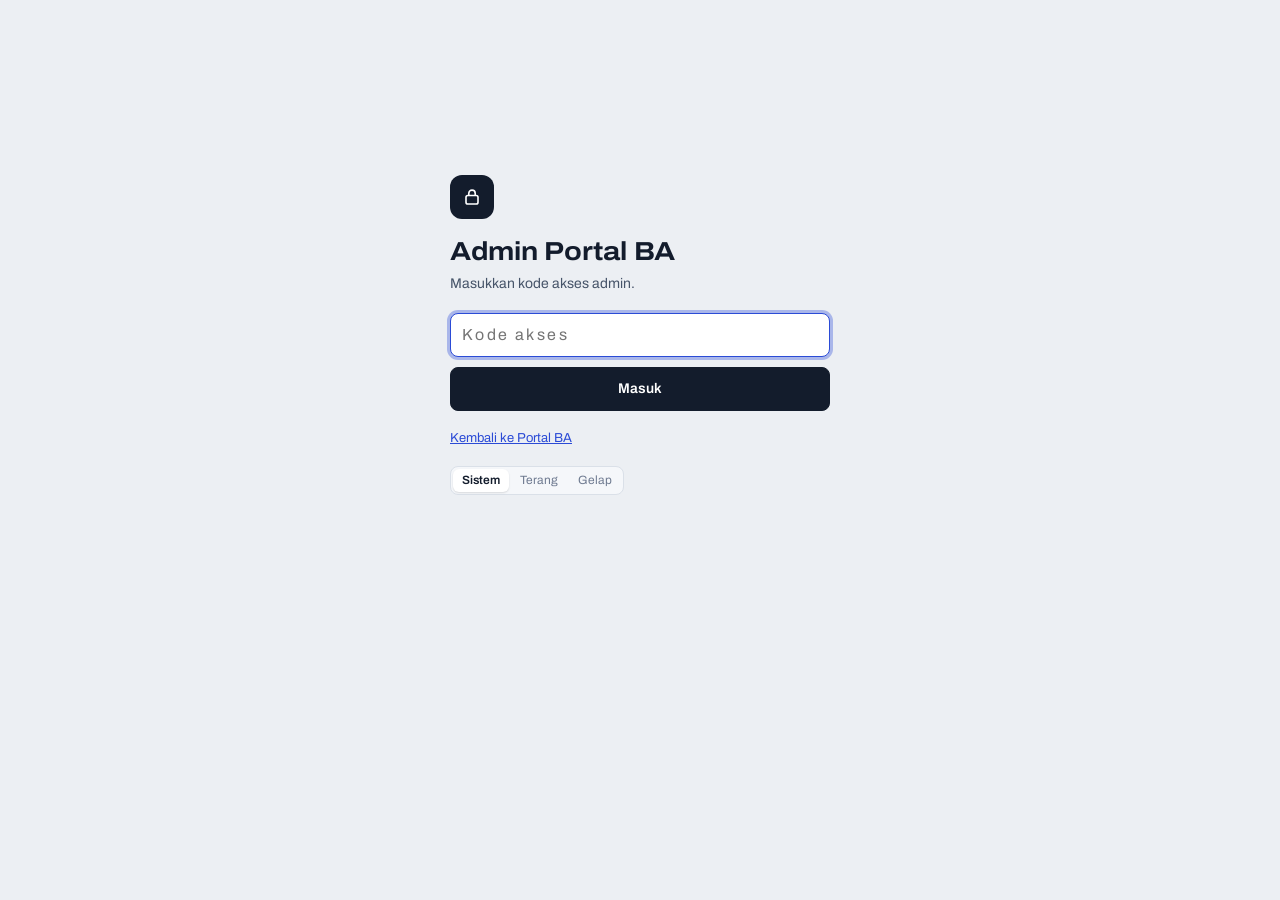
<file: ba_portal/frontend/admin.html>
<!doctype html>
<html lang="id">
<head>
<meta charset="utf-8">
<meta name="viewport" content="width=device-width,initial-scale=1,viewport-fit=cover">
<meta name="robots" content="noindex,nofollow">
<title>Admin Portal BA</title>
<link rel="preload" href="fonts/archivo-latin.woff2" as="font" type="font/woff2" crossorigin>
<link rel="stylesheet" href="style.css">
<script src="theme.js"></script>
</head>
<body>
<div id="app"></div>
<div class="toast" id="toast" role="status" aria-live="polite"></div>
<script src="common.js"></script>
<script src="admin.js"></script>
</body>
</html>
</file>
<file: ba_portal/frontend/style.css>
/* Portal BA, design v3 "document desk" (see design/DESIGN_NOTES.md) */
@font-face{font-family:"Archivo";font-style:normal;font-weight:300 900;font-stretch:62% 125%;font-display:swap;
  src:url(fonts/archivo-latin.woff2) format("woff2");
  unicode-range:U+0000-00FF,U+0131,U+0152-0153,U+02BB-02BC,U+02C6,U+02DA,U+02DC,U+0304,U+0308,U+0329,U+2000-206F,U+20AC,U+2122,U+2191,U+2193,U+2212,U+2215,U+FEFF,U+FFFD}
@font-face{font-family:"Archivo";font-style:normal;font-weight:300 900;font-stretch:62% 125%;font-display:swap;
  src:url(fonts/archivo-latin-ext.woff2) format("woff2");
  unicode-range:U+0100-02BA,U+02BD-02C5,U+02C7-02CC,U+02CE-02D7,U+02DD-02FF,U+0304,U+0308,U+0329,U+1D00-1DBF,U+1E00-1E9F,U+1EF2-1EFF,U+2020,U+20A0-20AB,U+20AD-20C0,U+2113,U+2C60-2C7F,U+A720-A7FF}

:root{
  color-scheme:light;
  --bg:#ECEFF3; --surface:#FFFFFF; --surface-2:#F5F7FA; --sunken:#E3E7EE;
  --ink:#131C2C; --ink-2:#465469; --ink-3:#6E7A90;
  --line:#DAE0E8; --line-2:#C5CDD8;
  --accent:#2B4BD6; --accent-bg:#E8ECFC;
  --valid:#0E7A47; --valid-ink:#0B6239; --valid-bg:#E2F2E9;
  --invalid:#C42A2A; --invalid-ink:#A11F1F; --invalid-bg:#FBE8E7;
  --wait:#9A5B00; --wait-bg:#FBF0DC;
  --slab-valid:#0E7A47; --slab-invalid:#C42A2A; --slab-neutral:#2A3446; --on-slab:#FFFFFF;
  --btn:#131C2C; --on-btn:#FFFFFF;
  --shadow-paper:0 1px 2px rgba(19,28,44,.08),0 12px 32px -12px rgba(19,28,44,.22);
  --focus:0 0 0 3px color-mix(in srgb,var(--accent) 35%,transparent);
}
@media (prefers-color-scheme:dark){:root:not([data-theme="light"]){
  color-scheme:dark;
  --bg:#0E141E; --surface:#151D29; --surface-2:#1A2331; --sunken:#0B1018;
  --ink:#E6EBF2; --ink-2:#A6B1C2; --ink-3:#8590A3;
  --line:#253042; --line-2:#334055;
  --accent:#8AA0FF; --accent-bg:#1E2850;
  --valid:#3BB77A; --valid-ink:#7ED3A6; --valid-bg:#11291D;
  --invalid:#EE5A52; --invalid-ink:#F4A19B; --invalid-bg:#331515;
  --wait:#E3A443; --wait-bg:#2E2412;
  --btn:#E6EBF2; --on-btn:#0E141E;
  --shadow-paper:0 1px 2px rgba(0,0,0,.4),0 16px 40px -14px rgba(0,0,0,.7);
}}
:root[data-theme="dark"]{
  color-scheme:dark;
  --bg:#0E141E; --surface:#151D29; --surface-2:#1A2331; --sunken:#0B1018;
  --ink:#E6EBF2; --ink-2:#A6B1C2; --ink-3:#8590A3;
  --line:#253042; --line-2:#334055;
  --accent:#8AA0FF; --accent-bg:#1E2850;
  --valid:#3BB77A; --valid-ink:#7ED3A6; --valid-bg:#11291D;
  --invalid:#EE5A52; --invalid-ink:#F4A19B; --invalid-bg:#331515;
  --wait:#E3A443; --wait-bg:#2E2412;
  --btn:#E6EBF2; --on-btn:#0E141E;
  --shadow-paper:0 1px 2px rgba(0,0,0,.4),0 16px 40px -14px rgba(0,0,0,.7);
}

*{box-sizing:border-box}
html{-webkit-text-size-adjust:100%}
body{margin:0;background:var(--bg);color:var(--ink);font-family:"Archivo",ui-sans-serif,system-ui,-apple-system,"Segoe UI",Roboto,sans-serif;font-size:14px;line-height:1.45;font-variant-numeric:tabular-nums;-webkit-font-smoothing:antialiased}
button,input{font:inherit;color:inherit}
button{cursor:pointer}
a{color:var(--accent)}
:focus-visible{outline:none;box-shadow:var(--focus);border-radius:6px}
[hidden]{display:none!important}
.gut{padding-left:max(16px,env(safe-area-inset-left,0px));padding-right:max(16px,env(safe-area-inset-right,0px))}
.wrap{max-width:1480px;margin:0 auto}
svg{display:block}
.sr{position:absolute;width:1px;height:1px;overflow:hidden;clip:rect(0 0 0 0);white-space:nowrap}

/* header */
.top{background:var(--surface);border-bottom:1px solid var(--line);padding-block:12px}
.top .wrap{display:flex;align-items:center;gap:16px;flex-wrap:wrap}
.brand{display:flex;align-items:center;gap:10px;margin-right:auto;color:inherit;text-decoration:none}
.brand-mark{width:30px;height:30px;border-radius:8px;background:var(--btn);color:var(--on-btn);display:grid;place-items:center;flex:none}
.brand-name{font-weight:700;font-size:16px;font-stretch:112%;letter-spacing:-.01em;line-height:1.1}
.brand-org{font-size:12px;color:var(--ink-3)}
.themesw{display:inline-flex;gap:2px;padding:2px;border:1px solid var(--line);border-radius:8px;background:var(--surface-2)}
.themesw button{border:0;background:none;border-radius:6px;padding:4px 9px;font-size:12px;color:var(--ink-3);line-height:1.3}
.themesw button[aria-pressed="true"]{background:var(--surface);color:var(--ink);font-weight:600;box-shadow:0 1px 2px rgba(0,0,0,.12)}
.themesw button:focus-visible{outline:none;box-shadow:var(--focus)}
.field{display:flex;align-items:center;gap:8px;font-size:13px;color:var(--ink-2)}
.input{height:36px;border:1px solid var(--line-2);background:var(--surface);border-radius:8px;padding:0 11px;font-size:14px;color:var(--ink);min-width:0}
.input:focus{outline:none;border-color:var(--accent);box-shadow:var(--focus)}
.input.err{border-color:var(--invalid)}

/* buttons */
.btn{display:inline-flex;align-items:center;justify-content:center;gap:8px;height:36px;padding:0 14px;border-radius:8px;border:1px solid var(--line-2);background:var(--surface);font-size:14px;font-weight:500;white-space:nowrap;text-decoration:none;color:var(--ink)}
.btn:hover{background:var(--surface-2)}
.btn svg{width:16px;height:16px}
.btn-primary{background:var(--btn);color:var(--on-btn);border-color:var(--btn);font-weight:600}
.btn-primary:hover{background:var(--btn);filter:brightness(1.15)}
.btn-lg{height:46px;font-size:15px;width:100%}
.btn[disabled]{cursor:not-allowed;background:var(--sunken);border-color:var(--line);color:var(--ink-3);filter:none}
.btn-danger{color:var(--invalid-ink);border-color:color-mix(in srgb,var(--invalid) 40%,var(--line-2))}
.btn-danger.armed{background:var(--invalid);color:#fff;border-color:var(--invalid)}
.btn-sm{height:30px;padding:0 10px;font-size:13px}
.linkbtn{border:0;background:none;padding:0;color:var(--accent);font-weight:500;text-decoration:underline;text-underline-offset:3px;text-align:left}

/* marks */
.mk{flex:none;width:20px;height:20px;border-radius:5px;display:grid;place-items:center;color:#fff}
.mk svg{width:14px;height:14px}
.mk-v{background:var(--valid)}
.mk-i{background:var(--invalid)}
.mk-k{background:var(--invalid-bg);color:var(--invalid);box-shadow:inset 0 0 0 1.5px var(--invalid)}
.mk-w{background:var(--wait-bg);color:var(--wait);box-shadow:inset 0 0 0 1.5px var(--wait)}
.mk-n{background:var(--sunken);color:var(--ink-3);box-shadow:inset 0 0 0 1.5px var(--line-2)}
.mk-s{background:var(--ink-3)}
.mk-p{background:transparent;color:var(--accent)}
.spin{width:16px;height:16px;border-radius:50%;border:2px solid color-mix(in srgb,var(--accent) 25%,transparent);border-top-color:var(--accent);animation:sp .9s linear infinite}
@keyframes sp{to{transform:rotate(360deg)}}

/* portal */
main{padding-block:20px 48px}
.drop{border:1.5px dashed var(--line-2);border-radius:12px;background:var(--surface);display:flex;align-items:center;gap:14px;padding:14px 16px;margin-bottom:16px}
.drop.over{border-color:var(--accent);background:var(--accent-bg)}
.drop-ico{width:40px;height:40px;border-radius:10px;background:var(--surface-2);border:1px solid var(--line);display:grid;place-items:center;color:var(--ink-2);flex:none}
.drop-t{font-weight:600}
.drop-s{color:var(--ink-3);font-size:13px}
.drop .btn{margin-left:auto}
.drop.hero{flex-direction:column;text-align:center;padding:56px 20px;gap:10px}
.drop.hero .drop-ico{width:56px;height:56px;border-radius:14px}
.drop.hero .drop-t{font-size:22px;font-weight:700;font-stretch:112%;letter-spacing:-.01em}
.drop.hero .drop-s{font-size:14px;max-width:46ch}
.drop.hero .btn{margin:8px 0 0;height:44px;padding:0 22px}
.msgs{display:grid;gap:6px;margin:-6px 0 16px}
.msg{background:var(--invalid-bg);color:var(--ink);border-radius:8px;padding:9px 12px;font-size:13px}

.desk{display:grid;grid-template-columns:250px minmax(0,1fr) 392px;gap:16px;align-items:start}
.panel{background:var(--surface);border:1px solid var(--line);border-radius:12px}

.rail-h{display:flex;align-items:baseline;justify-content:space-between;gap:8px;padding:12px 14px 8px;font-weight:600}
.rail-h span{color:var(--ink-3);font-weight:400;font-size:13px}
.rail-h .linkbtn{font-size:12px;color:var(--ink-3);font-weight:400}
.files{list-style:none;margin:0;padding:0 6px 6px}
.file{display:flex;gap:10px;align-items:flex-start;width:100%;text-align:left;border:0;background:transparent;border-radius:8px;padding:9px 8px;position:relative}
.file:hover{background:var(--surface-2)}
.file[aria-current="true"]{background:var(--accent-bg)}
.file[aria-current="true"]::before{content:"";position:absolute;left:-6px;top:8px;bottom:8px;width:3px;border-radius:2px;background:var(--accent)}
.file .mk{margin-top:1px}
.file-b{min-width:0;flex:1}
.file-n{display:block;font-size:13px;font-weight:500;overflow:hidden;text-overflow:ellipsis;white-space:nowrap}
.file-s{display:block;font-size:12px;color:var(--ink-3)}
.file-s.v{color:var(--valid-ink);font-weight:600}
.file-s.i{color:var(--invalid-ink);font-weight:600}
.file-s.w{color:var(--wait)}

.viewer{min-width:0}
.vbar{display:flex;align-items:center;gap:8px;flex-wrap:wrap;margin-bottom:12px}
.nav{display:flex;align-items:center;background:var(--surface);border:1px solid var(--line);border-radius:9px;height:36px}
.nav button{border:0;background:transparent;width:34px;height:34px;display:grid;place-items:center;color:var(--ink-2);border-radius:8px}
.nav button:disabled{color:var(--line-2);cursor:default}
.nav button svg{width:16px;height:16px}
.nav span{font-size:13px;padding:0 4px;min-width:84px;text-align:center}
.ptabs{display:flex;gap:4px;flex-wrap:wrap}
.ptab{border:1px solid transparent;background:transparent;border-radius:8px;height:36px;padding:0 10px;font-size:13px;color:var(--ink-2)}
.ptab[aria-pressed="true"]{background:var(--surface);border-color:var(--line);color:var(--ink);font-weight:600}
.ptab b{font-weight:600;color:var(--ink-3);margin-right:4px}
.ptab.miss{color:var(--invalid-ink);border:1px dashed color-mix(in srgb,var(--invalid) 55%,transparent)}
.ptab.miss b{color:var(--invalid)}
.ptab.miss[aria-pressed="true"]{background:var(--invalid-bg);border-color:var(--invalid)}
.stage{background:var(--sunken);border-radius:12px;padding:24px 20px;display:flex;justify-content:center;align-items:flex-start;position:relative;overflow:hidden;min-height:420px}
.sheet{position:relative;width:100%;max-width:680px;line-height:0}
.sheet canvas{display:block;width:100%;height:auto;background:#fff;box-shadow:var(--shadow-paper);border-radius:2px}
.sheet iframe{width:100%;height:78vh;border:0;background:#fff;box-shadow:var(--shadow-paper);border-radius:2px}
.sheet.loading{min-height:360px}
.sheet.missing{aspect-ratio:1/1.414;max-height:78vh;line-height:1.45;display:grid;place-items:center;border:2px dashed var(--invalid);border-radius:6px;background:color-mix(in srgb,var(--invalid-bg) 60%,var(--surface))}
.miss-b{max-width:340px;padding:20px;text-align:center;color:var(--ink-2);font-size:14px}
.miss-b .ico{width:44px;height:44px;margin:0 auto 12px;border-radius:12px;background:var(--invalid);color:#fff;display:grid;place-items:center}
.miss-b .ico svg{width:22px;height:22px}
.miss-b b{display:block;color:var(--invalid-ink);font-size:16px;margin-bottom:6px}
.sigov{position:absolute;inset:0;pointer-events:none;line-height:1.3}
.sigbox{position:absolute;border:2px solid var(--invalid);border-radius:4px;background:color-mix(in srgb,var(--invalid) 8%,transparent)}
.sigbox .tag{position:absolute;left:50%;bottom:100%;transform:translate(-50%,-4px);background:var(--invalid);color:#fff;font-size:11px;font-weight:600;padding:2px 7px;border-radius:4px;white-space:nowrap;max-width:240px;overflow:hidden;text-overflow:ellipsis}
.sheet .ld{position:absolute;inset:0;display:grid;place-items:center}
.sheet.dim canvas{opacity:.55}
.scan{position:absolute;left:0;right:0;height:22%;top:-22%;background:linear-gradient(to bottom,transparent,color-mix(in srgb,var(--accent) 18%,transparent) 85%,color-mix(in srgb,var(--accent) 60%,transparent));animation:scan 2.4s cubic-bezier(.5,0,.5,1) infinite;pointer-events:none}
@keyframes scan{to{top:100%}}
.empty{align-self:center;text-align:center;max-width:340px;color:var(--ink-2);line-height:1.45}
.empty .ico{width:44px;height:44px;margin:0 auto 10px;border-radius:12px;background:var(--surface);display:grid;place-items:center;color:var(--ink-3)}
.empty b{display:block;color:var(--ink);font-size:15px;margin-bottom:4px}

/* verdict column */
.vcol{overflow:hidden}
.vhead{padding:14px 16px 12px;border-bottom:1px solid var(--line)}
.vhead .n{font-weight:600;overflow-wrap:anywhere}
.vhead .m{font-size:13px;color:var(--ink-3)}
.slab{margin:14px 14px 0;border-radius:10px;padding:16px 18px 15px;color:var(--on-slab);position:relative}
.slab::after{content:"";position:absolute;inset:5px;border:1px solid rgba(255,255,255,.28);border-radius:6px;pointer-events:none}
.slab-valid{background:var(--slab-valid)}
.slab-invalid{background:var(--slab-invalid)}
.slab-neutral{background:var(--slab-neutral)}
.slab-wait{background:var(--wait-bg);color:var(--ink)}
.slab-wait::after{border-color:color-mix(in srgb,var(--wait) 35%,transparent)}
.slab-word{display:flex;align-items:center;gap:12px;font-size:44px;line-height:1;font-weight:800;font-stretch:118%;letter-spacing:.01em}
.slab-word .ic{width:34px;height:34px;border-radius:50%;background:rgba(255,255,255,.18);display:grid;place-items:center;flex:none}
.slab-word .ic svg{width:22px;height:22px}
.slab-word.sm{font-size:28px;font-stretch:108%}
.slab-wait .slab-word{color:var(--wait)}
.slab-wait .slab-word .ic{background:color-mix(in srgb,var(--wait) 18%,transparent)}
.slab-sub{margin-top:9px;font-size:14px;line-height:1.4;max-width:36ch}
.sec{padding:16px}
.sec+.sec{border-top:1px solid var(--line)}
.sec-h{display:flex;justify-content:space-between;align-items:baseline;gap:8px;font-weight:600;margin:0 0 10px;font-size:14px}
.sec-h span{font-weight:400;color:var(--ink-3);font-size:13px}
.sec p{margin:0;color:var(--ink-2)}
.fix{list-style:none;margin:0;padding:0;display:grid;gap:8px}
.fix li{display:flex;gap:10px;background:var(--invalid-bg);border-radius:8px;padding:10px 12px;font-size:14px;color:var(--ink)}
.fix li .mk{margin-top:1px}
.fix b{font-weight:600}
.notes{list-style:none;margin:0;padding:0;display:grid;gap:6px;font-size:13px;color:var(--ink-2)}
.notes li{display:flex;gap:8px}
.notes li::before{content:"";flex:none;width:6px;height:6px;border-radius:2px;background:var(--ink-3);margin-top:7px}
.crit{list-style:none;margin:0;padding:0}
.crit li{display:flex;gap:11px;padding:9px 0;align-items:flex-start}
.crit li+li{border-top:1px solid var(--line)}
.crit .mk{margin-top:1px}
.crit-b{flex:1;min-width:0}
.crit-l{display:flex;justify-content:space-between;gap:10px;font-weight:500}
.crit-w{font-size:13px;font-weight:600;white-space:nowrap}
.crit-w.VALID{color:var(--valid-ink)} .crit-w.INVALID,.crit-w.KOSONG{color:var(--invalid-ink)}
.crit-n{font-size:13px;color:var(--ink-2);overflow-wrap:anywhere}
.crit.skel .crit-l{color:var(--ink-3)}
.crit li.jump{cursor:pointer;margin:0 -8px;padding-left:8px;padding-right:8px;border-radius:8px}
.crit li.jump:hover,.crit li.jump:focus-visible{background:var(--invalid-bg)}
.crit li.jump:focus-visible{outline:2px solid var(--invalid);outline-offset:-2px}
.crit-j{display:inline-flex;align-items:center;gap:2px;margin-top:3px;font-size:12px;font-weight:600;color:var(--invalid-ink)}
.crit-j svg{width:12px;height:12px}
.wk{list-style:none;margin:0;padding:0}
.wk li{display:flex;gap:10px;padding:8px 0;align-items:flex-start}
.wk li+li{border-top:1px solid var(--line)}
.wk .mk{margin-top:1px}
.wk-b{flex:1;min-width:0}
.wk-n{display:flex;justify-content:space-between;gap:8px;font-weight:600}
.wk-n span{font-weight:400;color:var(--ink-3);font-size:13px;white-space:nowrap}
.wk-m{font-size:12px;color:var(--ink-3)}
.wk-p{margin-top:2px;font-size:13px;color:var(--invalid-ink)}
.wk-n .nik{font-variant-numeric:tabular-nums}
.wk-rest{font-size:13px;color:var(--ink-3)}
.clip{display:flex;gap:8px;align-items:baseline;min-width:0}
.clip>span{flex:1;min-width:0;white-space:nowrap;overflow:hidden;text-overflow:ellipsis}
.clip.open{display:block}.clip.open>span{white-space:normal;overflow-wrap:anywhere}.clip.open .more{margin-left:6px}
.clip .more{flex:none;font-size:12px;font-weight:400;color:var(--ink-3)}
.fix li{min-width:0;max-width:100%}
.fix li>span:not(.mk){flex:1;min-width:0;overflow-wrap:anywhere}
.steps{list-style:none;margin:0;padding:0;display:grid;gap:10px}
.steps li{display:flex;gap:11px;align-items:center;color:var(--ink-3)}
.steps li.done{color:var(--ink-2)} .steps li.now{color:var(--ink);font-weight:600}
.act{padding:16px;border-top:1px solid var(--line);background:var(--surface-2);display:grid;gap:10px}
.act .note{font-size:13px;color:var(--ink-3);text-align:center}
.act .note.bad{color:var(--invalid-ink)}
.pub{display:grid;gap:8px}
.pub .ok{display:flex;gap:9px;align-items:center;font-weight:600;color:var(--valid-ink)}
.pub .row{display:flex;gap:8px}
.pub .input{flex:1;font-size:13px;background:var(--surface)}

/* tables */
.res{margin-top:24px}
.res-h{display:flex;align-items:flex-end;gap:12px;flex-wrap:wrap;margin-bottom:12px}
.res-h h2{margin:0;font-size:20px;font-weight:700;font-stretch:112%;letter-spacing:-.01em}
.res-h p{margin:2px 0 0;color:var(--ink-3);font-size:13px}
.res-h .acts{margin-left:auto;display:flex;gap:8px;flex-wrap:wrap}
.tbl-w{overflow-x:auto;background:var(--surface);border:1px solid var(--line);border-radius:12px}
table.t{border-collapse:collapse;width:100%;min-width:1080px;font-size:13px}
.t th{text-align:left;font-weight:500;color:var(--ink-3);padding:10px;border-bottom:1px solid var(--line);white-space:nowrap;background:var(--surface-2)}
.t th.c,.t td.c{text-align:center;width:52px}
.t td{padding:10px;border-bottom:1px solid var(--line);vertical-align:middle;white-space:nowrap}
.t tr:last-child td{border-bottom:0}
.t tr.bad td{background:color-mix(in srgb,var(--invalid-bg) 55%,transparent)}
.t tr.sel td{background:var(--accent-bg)}
.t td.c .mk{margin:0 auto;width:18px;height:18px}
.t .file-c{color:var(--ink-2);max-width:220px;overflow:hidden;text-overflow:ellipsis}
.t .nik{color:var(--ink-2)}
.t .grp{border-left:1px solid var(--line)}
.t td.empty-row{text-align:center;color:var(--ink-3);padding:28px}
.vd{display:inline-flex;align-items:center;gap:7px;font-weight:700;font-stretch:108%}
.vd.v{color:var(--valid-ink)} .vd.i{color:var(--invalid-ink)} .vd.s{color:var(--ink-2)}
.vd .mk{width:18px;height:18px}
.sub-t{font-size:12px;color:var(--ink-3);font-weight:400;font-stretch:100%}
.cb{width:18px;height:18px;accent-color:var(--btn)}

/* admin */
.gate{min-height:70vh;display:grid;place-items:center;padding-block:40px}
.gate-c{width:100%;max-width:380px}
.gate h1{font-size:26px;font-stretch:112%;margin:14px 0 4px;letter-spacing:-.01em}
.gate p{color:var(--ink-2);margin:0 0 18px}
.gate form{display:grid;gap:10px}
.gate .input{height:44px;font-size:16px;letter-spacing:.15em}
.gate .btn{height:44px}
.err-t{color:var(--invalid-ink);font-size:13px}
.adm{display:grid;gap:20px}
.stats{display:grid;grid-template-columns:repeat(4,minmax(0,1fr));background:var(--surface);border:1px solid var(--line);border-radius:12px}
.stat{padding:14px 16px}
.stat+.stat{border-left:1px solid var(--line)}
.stat b{display:block;font-size:26px;font-weight:700;font-stretch:108%;line-height:1.1}
.stat span{font-size:13px;color:var(--ink-2)}
.stat.w b{color:var(--wait)}
.keys-intro{padding:16px 18px;border-bottom:1px solid var(--line)}
.keys-intro h2{margin:0 0 4px;font-size:16px}
.keys-intro p{margin:0;color:var(--ink-2);font-size:13px;max-width:72ch}
.key{display:grid;grid-template-columns:220px minmax(0,1fr) auto;gap:16px;align-items:center;padding:14px 18px}
.key+.key{border-top:1px solid var(--line)}
.key-n{font-weight:600}
.key-r{font-size:13px;color:var(--ink-3)}
.key-v{display:flex;flex-direction:column;gap:3px;min-width:0}
.mask{font-size:15px;letter-spacing:.06em;font-weight:500}
.mask .dots{color:var(--ink-3);letter-spacing:.12em}
.key-st{display:flex;align-items:center;gap:7px;font-size:13px;font-weight:600}
.key-st.ok{color:var(--valid-ink)} .key-st.w{color:var(--wait)} .key-st.bad{color:var(--invalid-ink)} .key-st.n{color:var(--ink-3)}
.dot{width:8px;height:8px;border-radius:50%;background:currentColor;flex:none}
.key-meta{font-size:12px;color:var(--ink-3)}
.key-a{display:flex;gap:6px;flex-wrap:wrap;justify-content:flex-end}
.key-edit{display:flex;gap:8px;align-items:center}
.key-edit .input{flex:1;font-size:13px;letter-spacing:.02em}
.key-msg{font-size:12px;color:var(--ink-3)}
.key-msg.ok{color:var(--valid-ink)} .key-msg.bad{color:var(--invalid-ink)} .key-msg.w{color:var(--wait)}
.lk{display:inline-flex;align-items:center;gap:7px;font-weight:600}
.lk.on{color:var(--valid-ink)} .lk.off{color:var(--invalid-ink)} .lk.n{color:var(--ink-3);font-weight:400}

/* public viewer */
.pubv{max-width:780px;margin:0 auto;padding-block:28px 56px}
.pubv-h{display:flex;gap:16px;align-items:flex-start;flex-wrap:wrap;margin-bottom:20px}
.pubv-h h1{margin:0;font-size:26px;font-stretch:110%;letter-spacing:-.015em;line-height:1.15}
.pubv-h p{margin:6px 0 0;color:var(--ink-2)}
.pubv-h .btn{margin-left:auto}
.seal{display:flex;align-items:center;gap:12px;background:var(--valid-bg);border:1px solid color-mix(in srgb,var(--valid) 35%,transparent);border-radius:10px;padding:12px 14px;margin-bottom:20px}
.seal b{color:var(--valid-ink);font-stretch:112%;font-size:16px}
.seal span{color:var(--ink-2);font-size:13px}
.seal .mk{width:28px;height:28px;border-radius:7px}
.seal .mk svg{width:18px;height:18px}
.pages{display:grid;gap:16px}
.pages .sheet{max-width:none}
.pubv-f{margin-top:22px;color:var(--ink-3);font-size:13px;text-align:center}

.toast{position:fixed;left:50%;bottom:calc(20px + env(safe-area-inset-bottom,0px));transform:translate(-50%,20px);background:var(--btn);color:var(--on-btn);padding:10px 16px;border-radius:10px;font-size:14px;opacity:0;transition:.2s;pointer-events:none;z-index:50;max-width:calc(100vw - 32px)}
.toast.on{opacity:1;transform:translate(-50%,0)}

@media (max-width:1240px){.desk{grid-template-columns:230px minmax(0,1fr) 360px}}
@media (max-width:1080px){
  .desk{grid-template-columns:minmax(0,1fr)}
  .rail{order:0}.vcol{order:1}.viewer{order:2}
  .files{display:flex;gap:6px;overflow-x:auto;padding:0 8px 10px}
  .files li{flex:none;width:210px}
  .file[aria-current="true"]::before{left:8px;right:8px;top:auto;bottom:-2px;width:auto;height:3px}
}
@media (max-width:640px){
  .drop:not(.hero) .drop-s{display:none}
  .stage{padding:14px 10px;min-height:0}
  .slab-word{font-size:38px}
  .stats{grid-template-columns:repeat(2,minmax(0,1fr))}
  .stat:nth-child(3){border-left:0}
  .stat:nth-child(n+3){border-top:1px solid var(--line)}
  .key{grid-template-columns:minmax(0,1fr)}
  .key-a{justify-content:flex-start}
  .top .field{width:100%}
  .top .field .input{flex:1}
  .pubv-h .btn{margin-left:0;width:100%}
  .sheet iframe{height:70vh}
}
@media (prefers-reduced-motion:reduce){.scan,.spin{animation:none}.toast{transition:none}}
</file>
